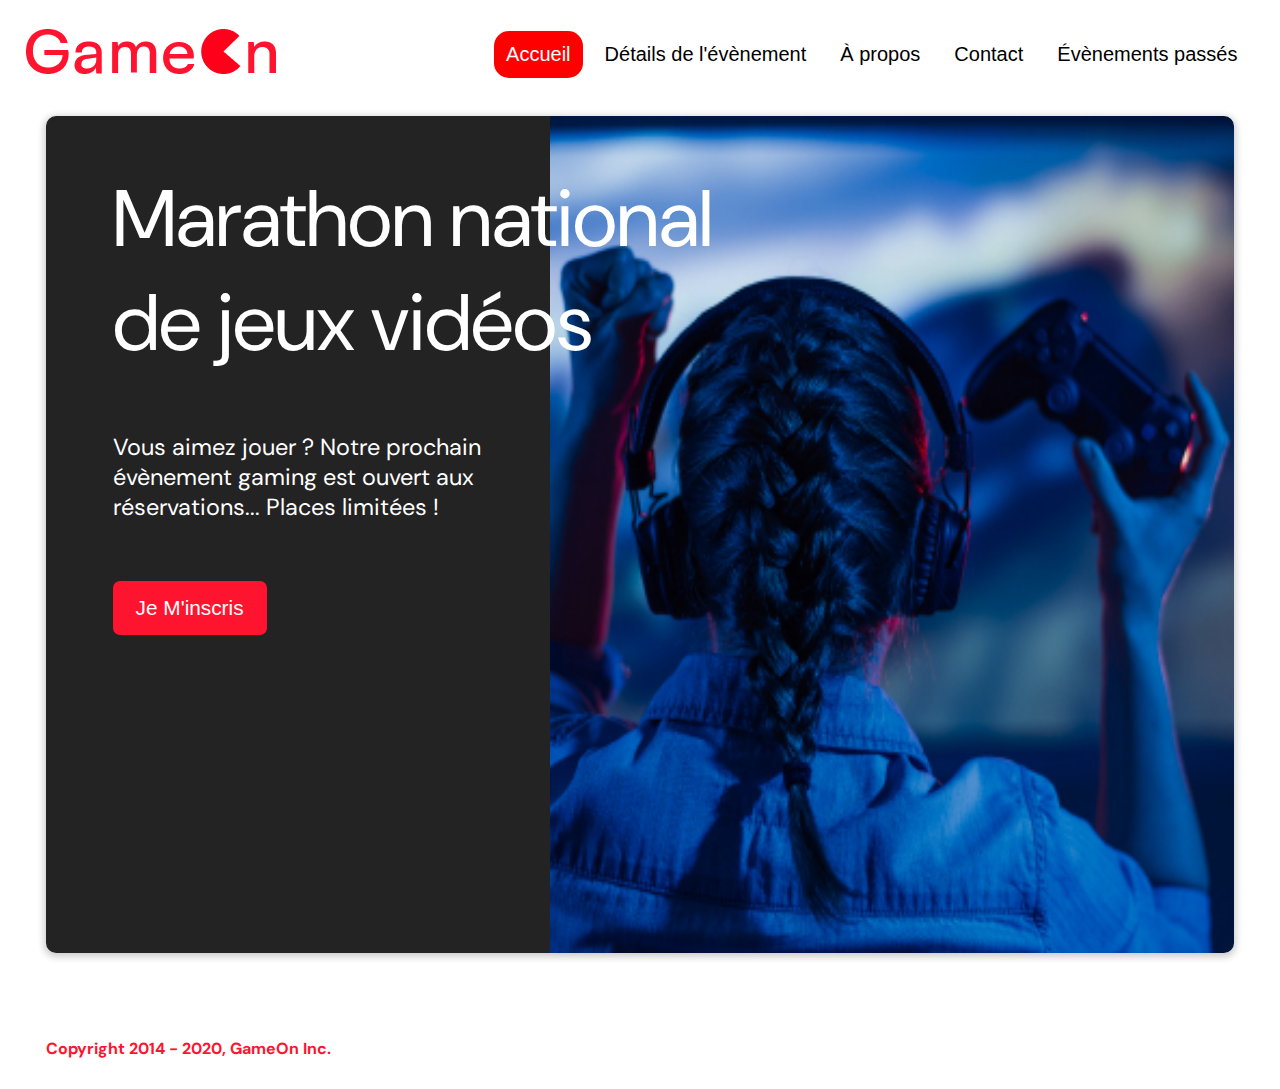
<file: index.html>
<!DOCTYPE html>
<html lang="en">
  <head>
    <meta charset="utf-8" />
    <title>Reservation</title>
    <meta name="viewport" content="width=device-width,initial-scale=1" />
    <link rel="stylesheet" href="./css/style.css" />
    <link rel="stylesheet" href="https://cdnjs.cloudflare.com/ajax/libs/font-awesome/4.7.0/css/font-awesome.min.css">
    <link href="https://fonts.googleapis.com/css?family=DM+Sans" rel="stylesheet"/>
  </head>
  <body>
    <div class="topnav" id="myTopnav">
      <div class="header-logo">
        <img alt="logo" src="./images/Logo.png"/>
      </div>
      <div class="main-navbar">
        <a href="#" class="active"><span>Accueil</span></a>
        <a href="#"><span>Détails de l'évènement</span></a>
        <a href="#"><span>À propos</span></a>
        <a href="#"><span>Contact</span></a>
        <a href="#"><span>Évènements passés</span></a>
      </div>
      <a class="icon bars" href="javascript:void(0);" onclick="editNav()">
        <i class="fa fa-bars"></i>
      </a>
    </div>
    <main>
      <div class="hero-section" id="hero">
        <div class="hero-content">
          <h1 class="hero-headline">
            Marathon national <br>de jeux vidéos
          </h1>
          <p class="hero-text">
            Vous aimez jouer ? Notre prochain évènement gaming est ouvert
            aux réservations... Places limitées !
          </p>
          <button class="button btn-signup modal-btn">je m'inscris</button>
        </div>
        <div class="hero-img">
          <img src="./images/bg_img.jpg" alt="img" />
        </div>
        <button class="button btn-signup modal-btn">je m'inscris</button>
      </div>

      <div class="bground">
        <div class="content">
          <span class="close"></span>
          <div class="modal-body">
            <form id="form" name="reserve" action="index.html" method="GET" onsubmit="return validate();">
              <div class="formData" data-error = "Veuillez entrer 2 caractères ou plus">
                <label for="first">Prénom</label><br>
                <input class="text-control" type="text" id="first" name="first"/>
              </div>
              <div class="formData" data-error = "Veuillez entrer 2 caractères ou plus">
                <label for="last">Nom</label><br>
                <input class="text-control" type="text" id="last" name="last"/>
              </div>
              <div class="formData" data-error = "Veuillez entrer une adresse e-mail correcte">
                <label for="email">E-mail</label><br>
                <input class="text-control" type="text" id="email" name="email"/>
              </div>
              <div class="formData" data-error = "Veuillez entrer votre date de naissance">
                <label for="birthdate">Date de naissance</label><br>
                <input class="text-control" type="date" id="birthdate" name="birthdate"/>
              </div>
              <div class="formData" data-error = "Veuillez choisir un nombre">
                <label for="quantity">À combien de tournois GameOn avez-vous déjà participé ?</label><br>
                <input type="number" class="text-control" id="quantity" name="quantity" min="0" max="99">
              </div>
              <p class="text-label">Quelles villes ?</p>
              <div class="formData" id="errorCity" data-error = "Veuillez choisir une ville">
                <input class="checkbox-input" type="radio" id="location1" name="location" value="New York"/>
                <label class="checkbox-label" for="location1"><span class="checkbox-icon"></span>New York</label>

                <input class="checkbox-input" type="radio" id="location2" name="location" value="San Francisco"/>
                <label class="checkbox-label" for="location2"><span class="checkbox-icon"></span>San Francisco</label>

                <input class="checkbox-input" type="radio" id="location3" name="location" value="Seattle"/>
                <label class="checkbox-label" for="location3"><span class="checkbox-icon"></span>Seattle</label>

                <input class="checkbox-input" type="radio" id="location4" name="location" value="Chicago"/>
                <label class="checkbox-label" for="location4"><span class="checkbox-icon"></span>Chicago</label>

                <input class="checkbox-input" type="radio" id="location5" name="location" value="Boston"/>
                <label class="checkbox-label" for="location5"><span class="checkbox-icon"></span>Boston</label>

                <input class="checkbox-input" type="radio" id="location6" name="location" value="Portland"/>
                <label class="checkbox-label" for="location6"><span class="checkbox-icon"></span>Portland</label><br>
              </div>
              <div class="formData" data-error = "Veuillez vérifier que vous acceptez les termes et conditions">
                <input class="checkbox-input" type="checkbox" id="checkbox1" checked/>
                <label class="checkbox2-label" for="checkbox1"><span class="checkbox-icon"></span>J'ai lu et accepté les conditions d'utilisation.</label>
              </div>
              <div class="formData">
                <input class="checkbox-input" type="checkbox" id="checkbox2" />
                <label class="checkbox2-label" for="checkbox2"><span class="checkbox-icon"></span>Je Je souhaite être prévenu des prochains évènements.</label>
              </div>
              <input class="btn-submit button" id="submit" type="submit" value="C'est parti"/>
            </form>
            <div id="success">
              <p class="success-text">Merci ! Votre réservation a bien été reçue !</p>
            </div>
          </div>
        </div>
      </div>
    </main>
    <footer>
      <p class="copyrights">
        Copyright 2014 - 2020, GameOn Inc.
      </p>
    </footer>
    <script src="./js/index.js"></script>
  </body>
</html>
</file>
<file: css/style.css>
:root {
  --font-default: "DM Sans", Arial, Helvetica, sans-serif;
  --font-slab: var(--font-default);
  --modal-duration: 0.8s;
}

* {
  box-sizing: border-box;
  margin: 0;
  padding: 0;
}
/* Landing Page */

body {
  margin: 0;
  display: flex;
  flex-direction: column;
  font-family: var(--font-default);
  font-size: 18px;
  max-width: 1300px;
  margin: 0 auto;
}

p {
  margin-bottom: 0;
  padding: 0.5vw;
}

.topnav {
  padding: 2%;
  display: flex;
  justify-content: space-between;
  align-items: center;
  background-color: #fff;
}

.main-navbar {
  position: relative;
}

.topnav a {
  float: left;
  display: block;
  color: #000000;
  text-align: center;
  padding: 12px 12px;
  margin: 5px;
  text-decoration: none;
  font-size: 20px;
  font-family: Roboto, sans-serif;
}

.topnav a:hover {
  background-color: #ff0000;
  color: #ffffff;
  border-radius: 15px;
}

.topnav a.active {
  background-color: #ff0000;
  color: #ffffff;
  border-radius: 15px;
}

.topnav .icon {
  display: none;
}

.topnav a.icon:hover {
  background-color: unset;
}

@media screen and (max-width: 1080px) {
  .topnav a {
    display: none;
  }
  .topnav a.icon {
    font-weight: bold;
    color: #ff0000;
    display: block;
  }
  .topnav.responsive {
    position: relative;
  }
  .topnav.responsive .main-navbar {
    position: absolute;
    width: 100%;
    top: 70px;
    right: 0;
    padding: 2%;
    background-color: #fff;
    z-index: 50;
  }
  .topnav.responsive a {
    float: none;
    display: block;
  }
}

@media screen and (max-width: 680px) {
  .header-logo {
    width: 35%;
  }
  .header-logo img {
    width: 100%;
  }
}

@media screen and (max-width: 450px) {
  .topnav {
    z-index: 30;
    position: fixed;
    width: 100%;
  }
  .hero-content {
    margin-top: 70px;
  }
}

main {
  font-size: 130%;
  font-weight: bolder;
  color: black;
  padding-top: 0.5vw;
  padding-left: 2vw;
  padding-right: 2vw;
  margin: 1px 20px 15px;
  border-radius: 2rem;
  text-align: justify;
}

.modal-btn {
  font-size: 145%;
  background: #fe142f;
  display: flex;
  margin: auto;
  padding: 2em;
  color: #fff;
  padding: 0.75rem 2.5rem;
  border-radius: 1rem;
  cursor: pointer;
}

.modal-btn:hover {
  background: #3876ac;
}

.footer {
  margin: 20px;
  padding: 10px;
  font-family: var(--font-slab);
}

/* Modal success */

#success {
  display: none;
}

.success-text {
  margin: 20px;
  text-align: center;
}

/* Modal form */

.button {
  background: #fe142f;
  margin-top: 0.5em;
  padding: 1em;
  color: #fff;
  border-radius: 15px;
  cursor: pointer;
  font-size: 16px;
  border: none;
}

.button:hover {
  background: #3876ac;
}

.smFont {
  font-size: 16px;
}

.bground {
  display: none;
  position: fixed;
  z-index: 1;
  left: 0;
  top: 0;
  height: 100%;
  width: 100%;
  overflow: auto;
  background-color: rgba(0, 0, 0, 0.8);
}

.content {
  margin: 70px auto;
  width: 100%;
  max-width: 500px;
  animation-name: modalopen;
  animation-duration: var(--modal-duration);
  background: #232323;
  border-radius: 10px;
  overflow: hidden;
  position: relative;
  color: #fff;
  padding-top: 10px;
}

.modal-body {
  padding: 15px 8%;
  margin: 15px auto;
}

label {
  font-family: var(--font-default);
  font-size: 17px;
  font-weight: normal;
  display: inline-block;
  margin-bottom: 11px;
}

input {
  padding: 8px;
  border: 0.8px solid #ccc;
  outline: none;
}

.text-control {
  margin: 0;
  padding: 8px;
  width: 100%;
  border-radius: 8px;
  font-size: 20px;
  height: 48px;
}

.formData[data-error]::after {
  content: attr(data-error);
  font-size: 0.5em;
  color: #e54858;
  display: block;
  margin-top: 7px;
  margin-bottom: 7px;
  text-align: right;
  line-height: 0.3;
  opacity: 0;
  transition: 0.3s;
}
.formData[data-error-visible="true"]::after {
  opacity: 1;
}
.formData[data-error-visible="true"] .text-control {
  border: 2px solid #e54858;
}

.checkbox-label,
.checkbox2-label {
  position: relative;
  margin-left: 36px;
  font-size: 12px;
  font-weight: normal;
}

.checkbox-label .checkbox-icon,
.checkbox2-label .checkbox-icon {
  display: block;
  width: 20px;
  height: 20px;
  border: 2px solid #279e7a;
  border-radius: 50%;
  text-indent: 29px;
  white-space: nowrap;
  position: absolute;
  left: -30px;
  top: -1px;
  transition: 0.3s;
}

.checkbox-label .checkbox-icon::after,
.checkbox2-label .checkbox-icon::after {
  content: "";
  width: 13px;
  height: 13px;
  background-color: #279e7a;
  border-radius: 50%;
  text-indent: 29px;
  white-space: nowrap;
  position: absolute;
  left: 50%;
  top: 50%;
  transform: translate(-50%, -50%);
  transition: 0.3s;
  opacity: 0;
}

.checkbox-input {
  display: none;
}

.checkbox-input:checked + .checkbox-label .checkbox-icon::after,
.checkbox-input:checked + .checkbox2-label .checkbox-icon::after {
  opacity: 1;
}

.checkbox-input:checked + .checkbox2-label .checkbox-icon {
  background: #279e7a;
}

.checkbox2-label .checkbox-icon {
  border-radius: 4px;
  border: 0;
  background: #c4c4c4;
}

.checkbox2-label .checkbox-icon::after {
  width: 7px;
  height: 4px;
  border-radius: 2px;
  background: transparent;
  border: 2px solid transparent;
  border-bottom-color: #fff;
  border-left-color: #fff;
  transform: rotate(-55deg);
  left: 21%;
  top: 19%;
}

.close {
  position: absolute;
  right: 15px;
  top: 15px;
  width: 32px;
  height: 32px;
  opacity: 1;
  cursor: pointer;
  transform: scale(0.7);
}

.close:before,
.close:after {
  position: absolute;
  left: 15px;
  content: " ";
  height: 33px;
  width: 3px;
  background-color: #fff;
}

.close:before {
  transform: rotate(45deg);
}

.close:after {
  transform: rotate(-45deg);
}

.btn-submit,
.btn-signup {
  display: block;
  margin: 0 auto;
  border-radius: 7px;
  font-size: 1rem;
  padding: 12px 82px;
  cursor: pointer;
}

/* custom select styles */
.custom-select {
  position: relative;
  font-family: Arial;
  font-size: 1.1rem;
  font-weight: normal;
}

.custom-select select {
  display: none;
}

.select-selected {
  background-color: #fff;
}

/* Style the arrow inside the select element: */
.select-selected:after {
  position: absolute;
  content: "";
  top: 10px;
  right: 13px;
  width: 11px;
  height: 11px;
  border: 3px solid transparent;
  border-bottom-color: #f00;
  border-left-color: #f00;
  transform: rotate(-48deg);
  border-radius: 5px 0 5px 0;
}

/* Point the arrow upwards when the select box is open (active): */
.select-selected.select-arrow-active:after {
  transform: rotate(135deg);
  top: 13px;
}

.select-items div,
.select-selected {
  color: #000;
  padding: 11px 16px;
  border: 1px solid transparent;
  border-color: transparent transparent rgba(0, 0, 0, 0.1) transparent;
  cursor: pointer;
  border-radius: 8px;
  height: 48px;
}

/* Style items (options): */
.select-items {
  position: absolute;
  background-color: #fff;
  top: 89%;
  left: 0;
  right: 0;
  z-index: 99;
}

/* Hide the items when the select box is closed: */
.select-hide {
  display: none;
}

.select-items div:hover,
.same-as-selected {
  background-color: rgba(0, 0, 0, 0.1);
}

/* custom select end */
.text-label {
  font-weight: normal;
  font-size: 16px;
}

.hero-section {
  min-height: 93vh;
  border-radius: 10px;
  display: grid;
  grid-template-columns: repeat(12, 1fr);
  overflow: hidden;
  box-shadow: 0 2px 7px 2px rgba(0, 0, 0, 0.2);
  margin-bottom: 10px;
}

.hero-content {
  padding: 51px 67px;
  grid-column: span 4;
  background: #232323;
  color: #fff;
  position: relative;
  text-align: left;
  min-width: 424px;
}

.hero-content::after {
  content: "";
  width: 100%;
  height: 100%;
  background: #232323;
  position: absolute;
  right: -80px;
  top: 0;
}

.hero-content > * {
  position: relative;
  z-index: 1;
}

.hero-headline {
  font-size: 5rem;
  font-weight: normal;
  white-space: nowrap;
}

.hero-text {
  width: 146%;
  font-weight: normal;
  margin-top: 57px;
  padding: 0;
}

.btn-signup {
  outline: none;
  text-transform: capitalize;
  font-size: 1.3rem;
  padding: 15px 23px;
  margin: 0;
  margin-top: 59px;
}

.hero-img {
  grid-column: span 8;
}

.hero-img img {
  width: 100%;
  height: 100%;
  display: block;
  padding: 0;
}

.copyrights {
  color: #fe142f;
  padding: 0;
  font-size: 1rem;
  margin: 60px 0 30px;
  font-weight: bolder;
}

.hero-section > .btn-signup {
  display: none;
}

footer {
  padding-left: 2vw;
  padding-right: 2vw;
  margin: 0 20px;
}

@media screen and (max-width: 990px) {
  .hero-headline {
    font-size: 4rem;
  }
}

@media screen and (max-width: 800px) {
  .hero-section {
    display: block;
    box-shadow: unset;
  }
  .hero-content {
    background: #fff;
    color: #000;
    padding: unset;
    min-width: auto;
  }
  .hero-content::after {
    content: unset;
  }
  .hero-content .btn-signup {
    display: none;
  }
  .hero-headline {
    white-space: normal;
    font-size: 2rem;
  }
  .hero-headline br {
    display: none;
  }
  .hero-text {
    width: unset;
    font-size: 1rem;
  }
  .hero-img img {
    border-radius: 10px;
    margin-top: 40px;
  }
  .hero-section > .btn-signup {
    display: block;
    margin: 32px auto 10px;
    padding: 12px 35px;
  }
  .copyrights {
    margin-top: 50px;
    text-align: center;
  }
}

@keyframes modalopen {
  from {
    opacity: 0;
    transform: translateY(-150px);
  }
  to {
    opacity: 1;
  }
}
</file>
